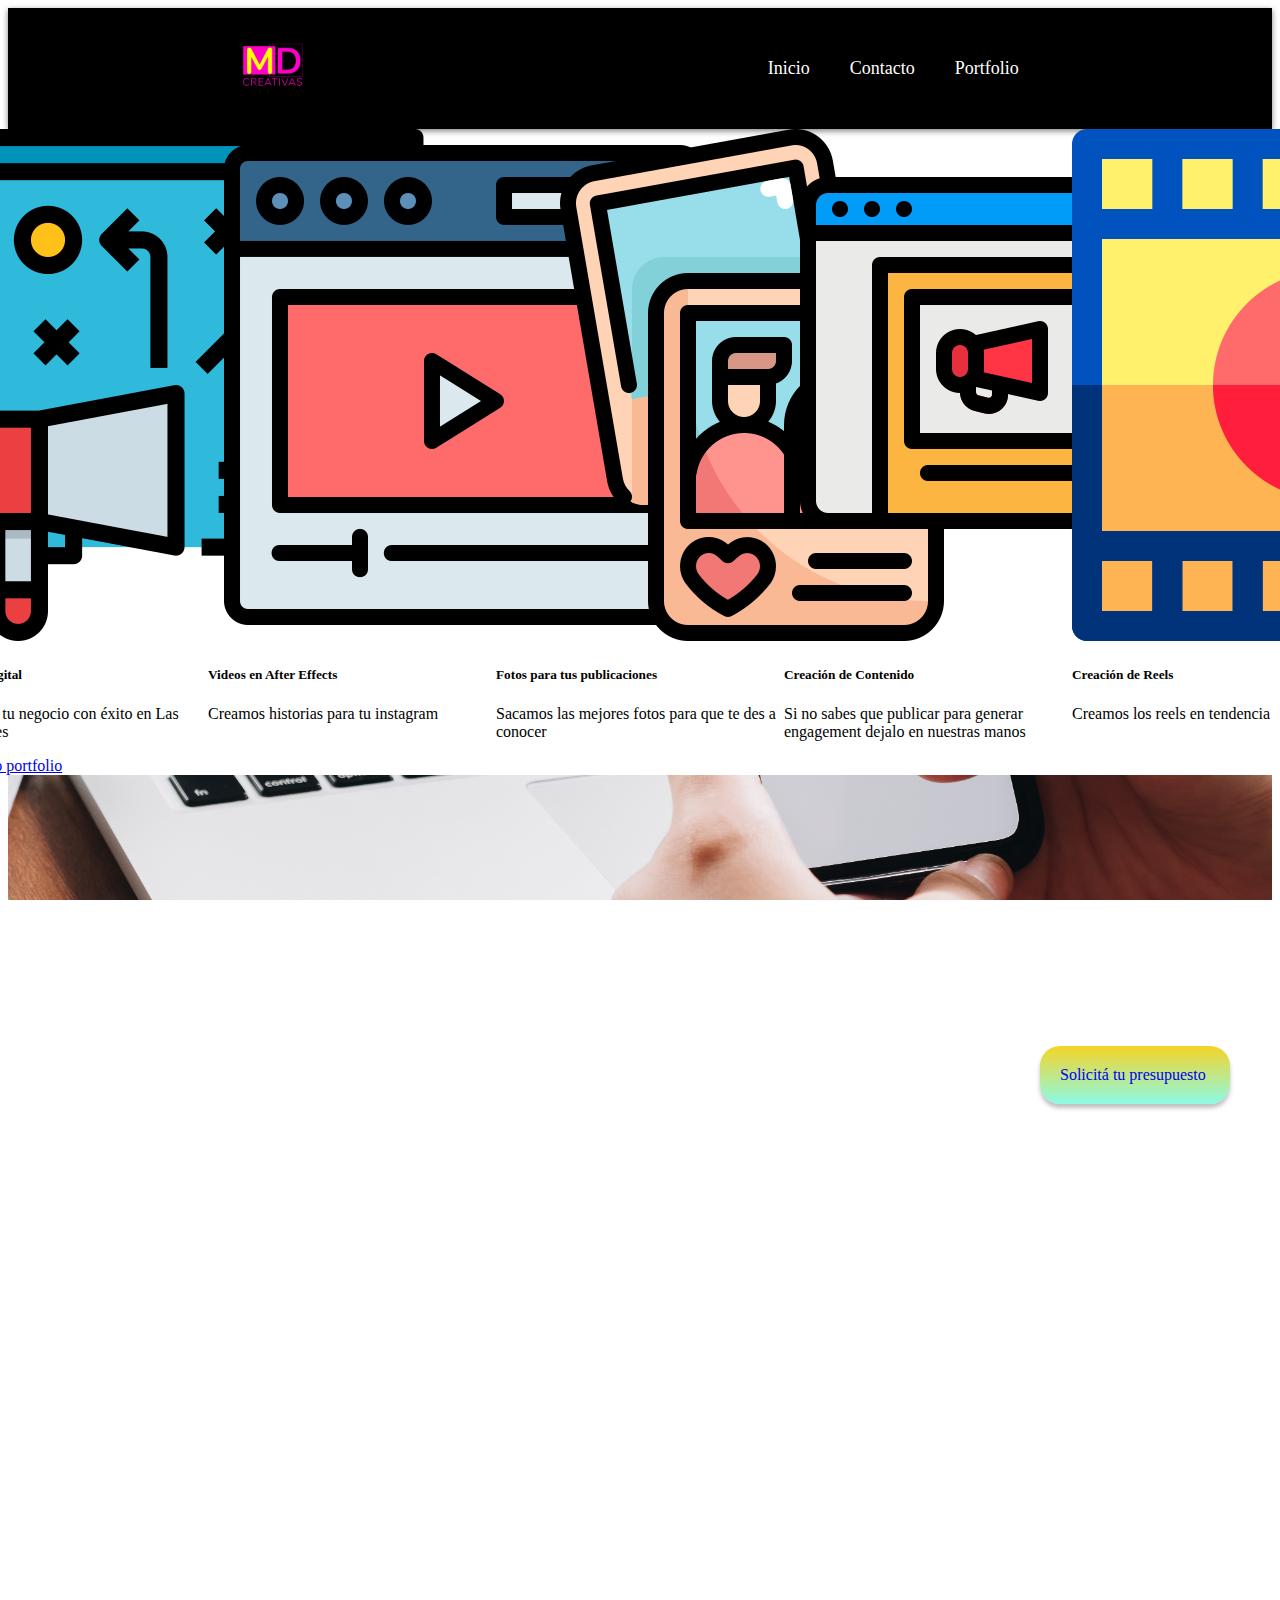
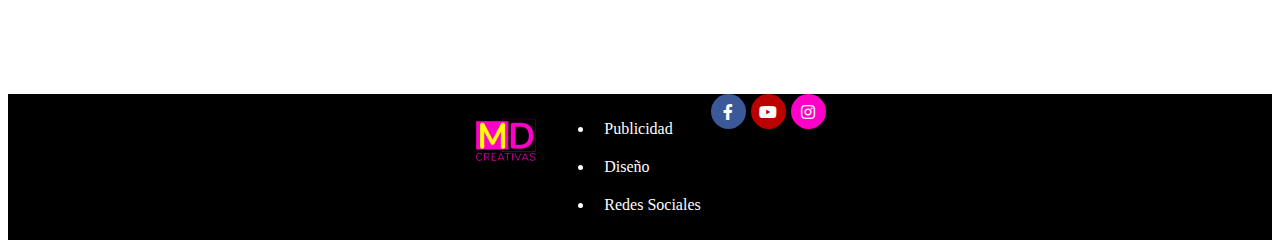
<file: index.html>
<!DOCTYPE html>
<html lang="en">
<head>
    <meta charset="utf-8">
    <meta name="viewport" content="width=device-width, initial-scale=1">
    <title>Estrategias Digitales MdCreativas</title>
    <link rel="preconnect" href="https://fonts.googleapis.com">
    <link rel="stylesheet" href="./fontawesome/css/all.min.css">
    <link href="https://cdn.jsdelivr.net/npm/bootstrap@5.1.3/dist/css/bootstrap.min.css" rel="stylesheet" integrity="sha384-1BmE4kWBq78iYhFldvKuhfTAU6auU8tT94WrHftjDbrCEXSU1oBoqyl2QvZ6jIW3" crossorigin="anonymous">
    <script src="https://cdn.jsdelivr.net/npm/bootstrap@5.1.3/dist/js/bootstrap.bundle.min.js" integrity="sha384-ka7Sk0Gln4gmtz2MlQnikT1wXgYsOg+OMhuP+IlRH9sENBO0LRn5q+8nbTov4+1p" crossorigin="anonymous"></script>
    <script src="https://cdn.jsdelivr.net/npm/@popperjs/core@2.10.2/dist/umd/popper.min.js" integrity="sha384-7+zCNj/IqJ95wo16oMtfsKbZ9ccEh31eOz1HGyDuCQ6wgnyJNSYdrPa03rtR1zdB" crossorigin="anonymous"></script>
    <script src="https://cdn.jsdelivr.net/npm/bootstrap@5.1.3/dist/js/bootstrap.min.js" integrity="sha384-QJHtvGhmr9XOIpI6YVutG+2QOK9T+ZnN4kzFN1RtK3zEFEIsxhlmWl5/YESvpZ13" crossorigin="anonymous"></script>

    <link rel="preconnect" href="https://fonts.gstatic.com" crossorigin>
<link href="https://fonts.googleapis.com/css2?family=Nunito:ital,wght@1,200&display=swap" rel="stylesheet">
    <link href="css/estilo.css" rel="stylesheet" type="text/css">
</head>
<body>
    
    <header class="cabecera">
        <nav>
            <img class="logo" src="img/logomd.png" alt="logo md" >
            <ul>
            <li> <a href="index.html"> Inicio </a> </li>
            <li> <a  href="contacto.html"> Contacto </a></li>
            <li> <a  href="portfolio.html"> Portfolio </a></li>
            </ul>
        </nav>
    </header>
    
   
    <div class="contenedor-cartas">

        <div class="card" style="width: 18rem;">
            <img src="img/plan-de-marketing.png" class="card-img-top" alt="marketing digital">
            <div class="card-body">
              <h5 class="card-title">Marketing Digital</h5>
              <p class="card-text">Impulsamos tu negocio con éxito en Las redes sociales</p>
              <a href="portfolio.html" class="btn btn-primary">Mirá nuestro portfolio</a>
            </div>
        </div>
        <div class="card" style="width: 18rem;">
            <img src="img/video-marketing.png" class="card-img-top" alt="marketing digital">
            <div class="card-body">
              <h5 class="card-title">Videos en After Effects</h5>
              <p class="card-text">Creamos historias para tu instagram</p>
              <!-- <a href="portfolio.html" class="btn btn-primary">Mirá nuestro portfolio</a> -->
            </div>
        </div>
        <div class="card" style="width: 18rem;">
            <img src="img/foto.png" class="card-img-top" alt="marketing digital">
            <div class="card-body">
              <h5 class="card-title">Fotos para tus publicaciones </h5>
              <p class="card-text">Sacamos las mejores fotos para que te des a conocer</p>
              <!-- <a href="portfolio.html" class="btn btn-primary">Mirá nuestro portfolio</a> -->
            </div>
        </div>

    
        <div class="card" style="width: 18rem;">
            <img src="img/gestion-de-contenido.png" class="card-img-top" alt="marketing digital">
            <div class="card-body">
              <h5 class="card-title">Creación de Contenido </h5>
              <p class="card-text">Si no sabes que publicar para generar engagement dejalo en nuestras manos</p>
              <!-- <a href="portfolio.html" class="btn btn-primary">Mirá nuestro portfolio</a> -->
            </div>
        </div>

        <div class="card" style="width: 18rem;">
            <img src="img/video-player.png" class="card-img-top" alt="marketing digital">
            <div class="card-body">
              <h5 class="card-title">Creación de Reels </h5>
              <p class="card-text">Creamos los reels en tendencia</p>
              <!-- <a href="portfolio.html" class="btn btn-primary">Mirá nuestro portfolio</a> -->
            </div>
        </div>

        
        
    </div>

    <article>
        <section class="principal">
            <a class="boton" href= "portfolio.html" >Solicitá tu presupuesto</a>
        </section>
    
        <section class="video"> 
            <iframe width="100%" height="315" src="https://www.youtube.com/embed/1mSEyUiX1dU" title="YouTube video player" frameborder="0" allow="accelerometer; autoplay; clipboard-write; encrypted-media; gyroscope; picture-in-picture" allowfullscreen></iframe>
        </section>  
    </article>
   

    <div class="flex-container">
          
            <div class="logofooter">
                    <img src="img/logomd.png" alt="logo md" >
            </div> 
            
              
            <ul>
            <li>Publicidad</li>
            <li>Diseño</li>
            <li>Redes Sociales</li>
            </ul>
         
                       
            <div class="redes">
             
                    <div class="icons-container">
                        <a href="https://www.facebook.com/mdcreativas" class="icon icon--facebook">
                            <i class="fab fa-facebook-f"></i>
                        </a>
                       
                        <a href="https://www.youtube.com/channel/UCod89mfMoXeUUwdKLjoVM0A" class="icon icon--youtube">
                            <i class="fab fa-youtube"></i>
                        </a>
                        <a href="www.instagram.com/mdcreativas" class="icon icon--instagram">
                            <i class="fab fa-instagram"></i>
                        </a>
                    </div>
                        
            </div>
         
    </div>

</body>
</html>
</file>
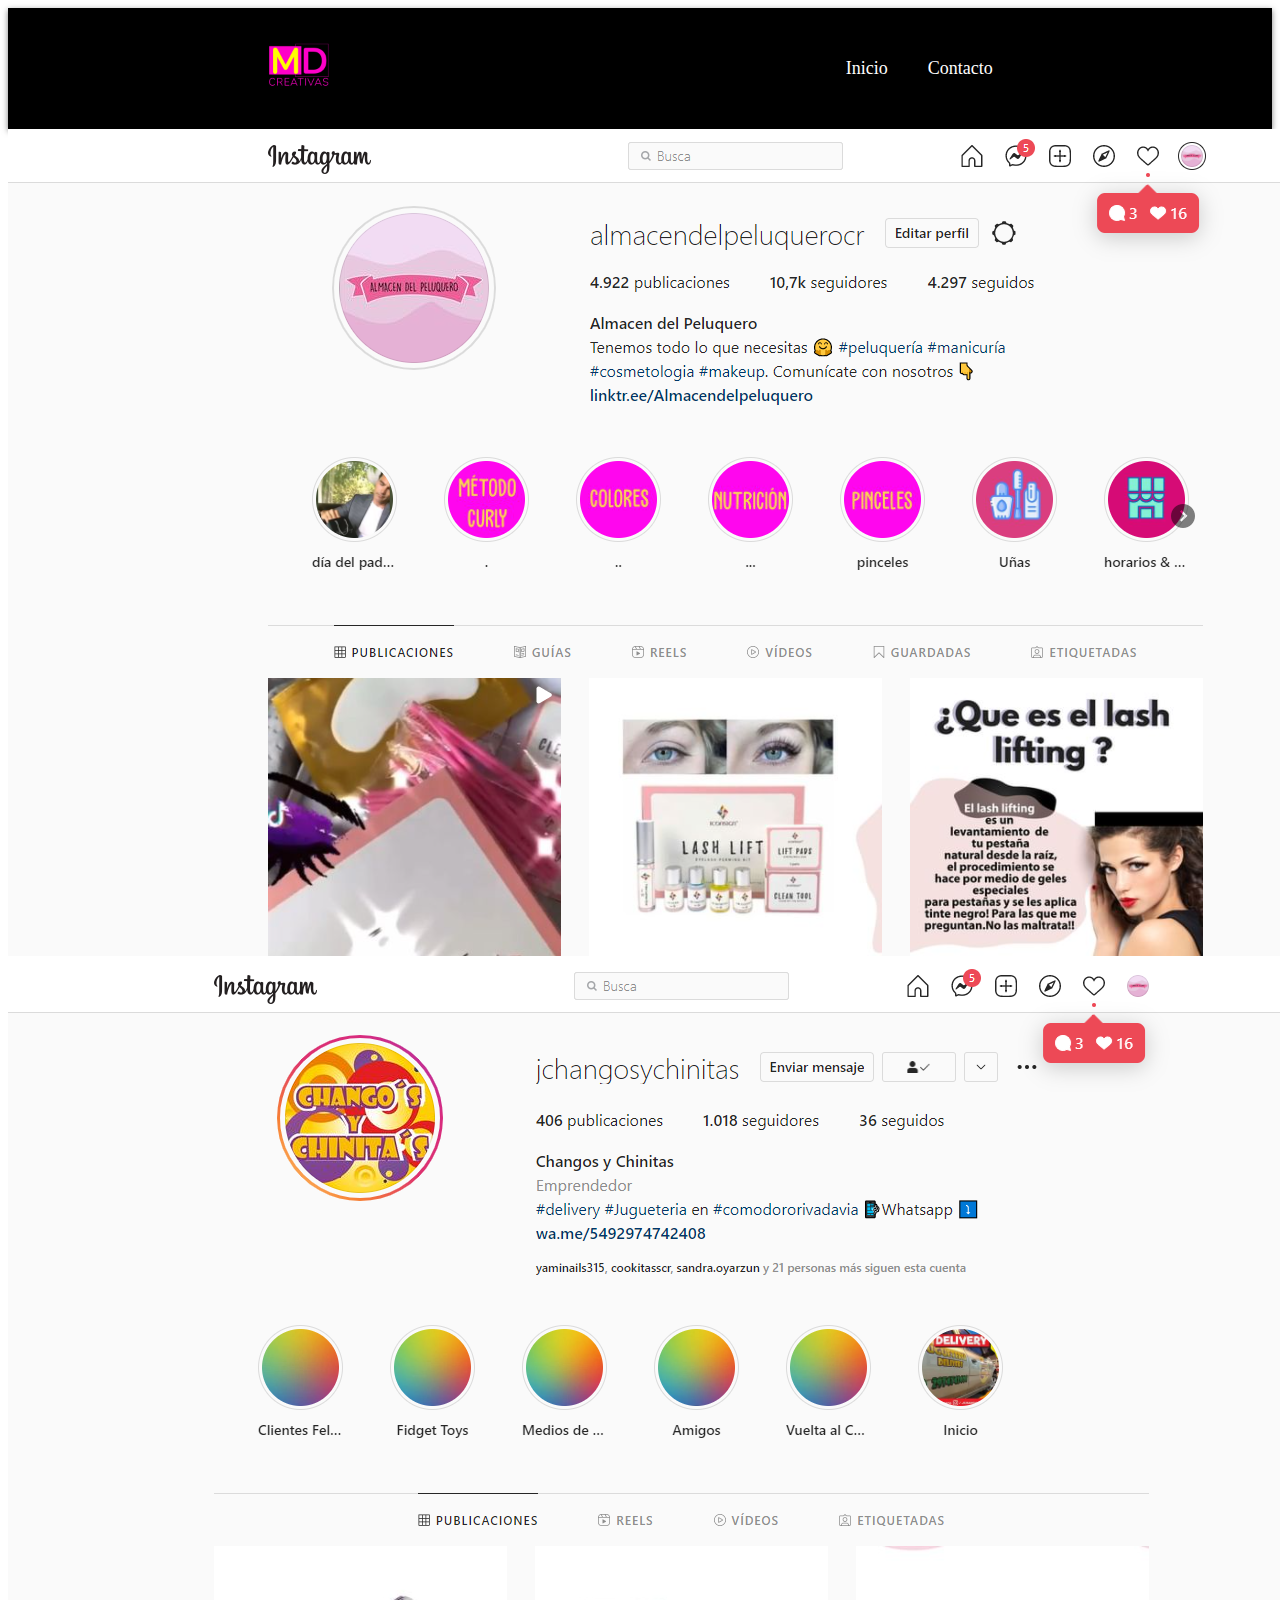
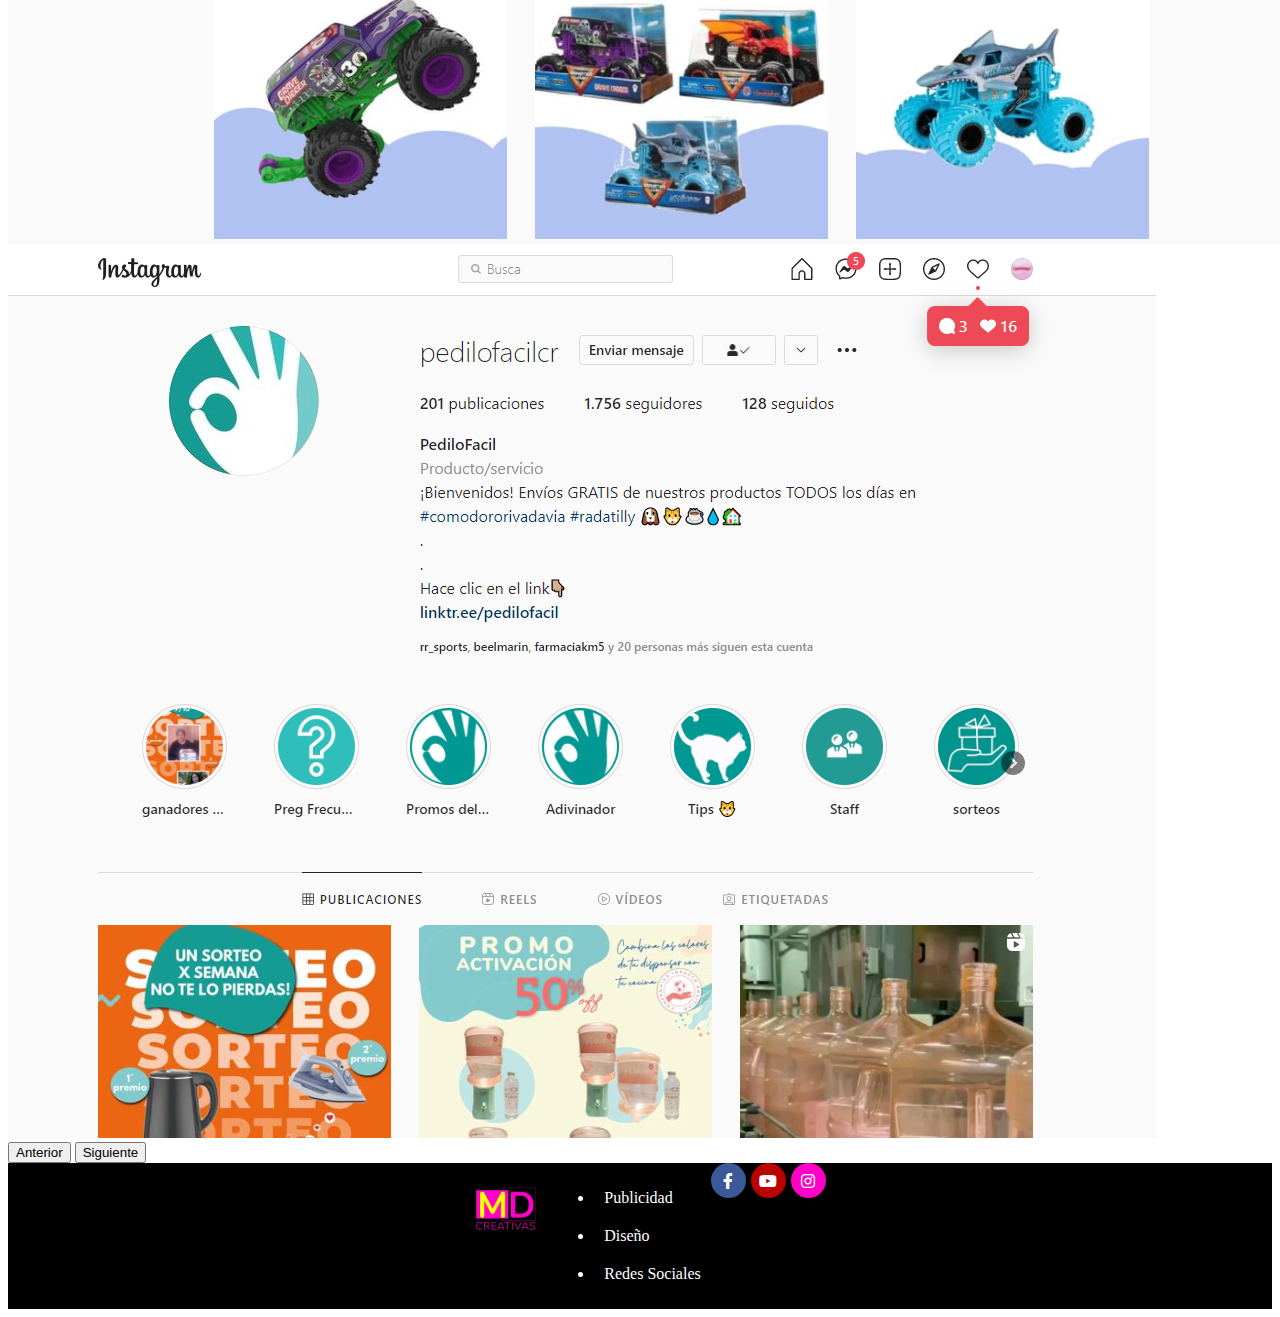
<file: portfolio.html>
<!DOCTYPE html>
<html lang="en">
<head>
  <meta charset="utf-8">
  <meta name="viewport" content="width=device-width, initial-scale=1">
    <title>Estrategias Digitales MdCreativas</title>
    <link rel="preconnect" href="https://fonts.googleapis.com">
    <link rel="stylesheet" href="./fontawesome/css/all.min.css">
    <link href="https://cdn.jsdelivr.net/npm/bootstrap@5.1.3/dist/css/bootstrap.min.css" rel="stylesheet" integrity="sha384-1BmE4kWBq78iYhFldvKuhfTAU6auU8tT94WrHftjDbrCEXSU1oBoqyl2QvZ6jIW3" crossorigin="anonymous">
    <script src="https://cdn.jsdelivr.net/npm/bootstrap@5.1.3/dist/js/bootstrap.bundle.min.js" integrity="sha384-ka7Sk0Gln4gmtz2MlQnikT1wXgYsOg+OMhuP+IlRH9sENBO0LRn5q+8nbTov4+1p" crossorigin="anonymous"></script>
    <script src="https://cdn.jsdelivr.net/npm/@popperjs/core@2.10.2/dist/umd/popper.min.js" integrity="sha384-7+zCNj/IqJ95wo16oMtfsKbZ9ccEh31eOz1HGyDuCQ6wgnyJNSYdrPa03rtR1zdB" crossorigin="anonymous"></script>
    <script src="https://cdn.jsdelivr.net/npm/bootstrap@5.1.3/dist/js/bootstrap.min.js" integrity="sha384-QJHtvGhmr9XOIpI6YVutG+2QOK9T+ZnN4kzFN1RtK3zEFEIsxhlmWl5/YESvpZ13" crossorigin="anonymous"></script>

    <link rel="preconnect" href="https://fonts.gstatic.com" crossorigin>
<link href="https://fonts.googleapis.com/css2?family=Nunito:ital,wght@1,200&display=swap" rel="stylesheet">
    <link href="css/estilo.css" rel="stylesheet" type="text/css">
</head>
<body>
    
  <header class="cabecera">
        <nav>
            <img class="logo" src="img/logomd.png" alt="logo md" >
            <ul>
            <li> <a href="index.html"> Inicio </a> </li>
            <li> <a  href="contacto.html"> Contacto </a></li>
            </ul>
        </nav>
  </header>
  
  <div class="flex-contenedor">
  <div id="carouselExampleControls" class="carousel slide" data-bs-ride="carousel">
    <div class="carousel-inner">
      <div class="carousel-item active">
        <img src="img/almacen.png" class="d-block w-100 " alt="marketing peluqueria"  >
      </div>
      <div class="carousel-item">
        <img src="img/changos.png" class="d-block w-100 " alt="marketing jugueteria">
      </div>
      <div class="carousel-item">
        <img src="img/pedilo.png" class="d-block w-100 " alt="marketing agua" >
      </div>
    </div>
    <button class="carousel-control-prev" type="button" data-bs-target="#carouselExampleControls" data-bs-slide="prev">
      <span class="carousel-control-prev-icon" aria-hidden="true"></span>
      <span class="visually-hidden">Anterior</span>
    </button>
    <button class="carousel-control-next" type="button" data-bs-target="#carouselExampleControls" data-bs-slide="next">
      <span class="carousel-control-next-icon" aria-hidden="true"></span>
      <span class="visually-hidden">Siguiente</span>
    </button>
 </div>
</div>
 <div class="flex-container">
       
    
  <div class="logofooter">
        <img src="img/logomd.png" alt="logo md" >
  </div> 


<ul>
<li>Publicidad</li>
<li>Diseño</li>
<li>Redes Sociales</li>
</ul>


        
<div class="redes">

  
        <div class="icons-container">
            <a href="https://www.facebook.com/mdcreativas" class="icon icon--facebook">
                <i class="fab fa-facebook-f"></i>
            </a>
           
            <a href="https://www.youtube.com/channel/UCod89mfMoXeUUwdKLjoVM0A" class="icon icon--youtube">
                <i class="fab fa-youtube"></i>
            </a>
            <a href="www.instagram.com/mdcreativas" class="icon icon--instagram">
                <i class="fab fa-instagram"></i>
            </a>
        </div>
            
</div>



</div>   

<script src="https://cdn.jsdelivr.net/npm/bootstrap@5.1.3/dist/js/bootstrap.bundle.min.js" integrity="sha384-ka7Sk0Gln4gmtz2MlQnikT1wXgYsOg+OMhuP+IlRH9sENBO0LRn5q+8nbTov4+1p" crossorigin="anonymous"></script>
</body>
</html>
</file>
<file: css/estilo.css>
.logo {
    width: 100px;
    height: 100px;
    
}

.container{
 
    width: 90%;
    max-width: 800px;
    margin: auto;
 
  
}



.contenedor-cartas {
  display: flex;
  flex-direction: row;
  justify-content: center;

}
.flex-container {

  display: flex;
  flex-direction: row;
  background-color: #000000;
  color: #fff;
  justify-content: center;
  }



.cabecera {
    background-color: #000000;
    width: 100%;
    box-shadow: 0 2px 6px rgba(0, 0, 0, 0.5); 
     /* position:fixed; */
   
}


li{
    display:list-item;
}

.cabecera nav {
    display: flex;
    justify-content: space-around;
    align-items: center;
    padding: 10px;
 
}

footer {
    height: 150px;
    display: flex;
    flex-direction: row;
    flex-wrap: wrap;
    align-items: center;
    justify-content: space-evenly;
    background: #000000;
    
}

.cabecera a {
    font-size:18px;
    display: block;
    color:white;
    align-items: center;
    padding: 10px;
    text-decoration: none;
 
}

.cabecera nav ul {
    list-style:none;
    display:flex;
    justify-content:space-between;
    padding:10px;
    margin:10px;
   
}


.ul {
 
  margin: 0;
  padding: 0;
  color: #fff;
 
}

li{
    padding:10px;
    display:list-item;
    color: #fff;
}

#title-Tag-Line {
    font-size: 20px;
  }
  /* .card-item__bg{
    width: 150px;
    margin-left: auto;
    margin-right: auto;
    left: 0;
    right: 0;
    display: block;
    position: relative;
    margin: 30px auto;
    transform: translate(0px, 50px);
    z-index: 5;
  } */
  
  /* form animation starts */
  .form {
    background: #fe00c8;
    box-shadow: 0 30px 60px 0 rgba(90, 116, 148, 0.4);
    border-radius: 5px;
    max-width: 480px;
    margin-left: auto;
    margin-right: auto;
    padding-top: 5px;
    padding-bottom: 5px;
    left: 0;
    right: 0;
    position: absolute;
    border-top: 5px solid #0e3721;
  /*   z-index: 1; */
    animation: bounce 1.5s infinite;
  }
  ::-webkit-input-placeholder {
    font-size: 1.3em;
  }


  
  .title{
    display: block;
    font-family: sans-serif;
    margin: 10px auto 5px;
    width: 300px;
  }
  .termsConditions{
    margin: 0 auto 5px 80px;
  }
  
  .pageTitle{
    font-size: 2em;
    font-weight: bold;
  }
  
  
  
  /* li {
    display: inline;
  } para ponerlos uno al lado del otro  */ 
  
  .name {
    background-color: #ebebeb;
    color: white;
  }
  .name:hover {
    border-bottom: 5px solid #0e3721;
    height: 30px;
    width: 380px;
    transition: ease 0.5s;
  }
  
  .email {
    background-color: #ebebeb;
    height: 2em;
  }
  
  .email:hover {
    border-bottom: 5px solid #0e3721;
    height: 30px;
    width: 380px;
    transition: ease 0.5s;
  }
  
  .message {
    background-color: #ebebeb;
    overflow: hidden;
    height: 10rem;
  }
  
  .message:hover {
    border-bottom: 5px solid #0e3721;
    height: 12em;
    width: 380px;
    transition: ease 0.5s;
  }
  
  .formEntry {
    display: block;
    margin: 30px auto;
    min-width: 300px;
    padding: 10px;
    border-radius: 2px;
    border: none;
    transition: all 0.5s ease 0s;
  }
  
  .submit {
    width: 200px;
    color: yellow;
    background-color: #000000;
    font-size: 20px;
  }
  
  .submit:hover {
    box-shadow: 15px 15px 15px 5px rgba(78, 72, 77, 0.219);
    transform: translateY(-3px);
    width: 300px;
    border-top: 5px solid #0e3750;
    border-radius: 0%;
  }
  
  @keyframes bounce {
    0% {
      tranform: translate(0, 4px);
    }
    50% {
      transform: translate(0, 8px);
    }
  } 



.principal{
    background-image: url(../img/portada.jpg);
    height: 600px;
    width: 100%;
    background-size: cover;
    background-attachment: fixed;
    background-position: center center;
    display: flex;
    align-items: center;
    
}

.formulario{
    background-image: url(../img/portada.jpg);
    height: 1200px;
    width: 100%;
    background-size: cover;
    background-attachment: fixed;
    background-position: center center;
    display: flex;
    align-items: center;
}



.boton {
    display: flex;
    align-items: flex-start;
    padding: 20px;
    position: absolute;
    width:150px;
    right:50px;
     /* colordegrade */
    background: linear-gradient(180deg, #F5D426 0%, rgba(38, 245, 208, 0.53) 100%);
    box-shadow: 0px 4px 4px rgba(0, 0, 0, 0.25);
    border-radius: 20px;
    text-decoration: none;
}


.mapa{
    margin:50px;
    height: 1200px;
    width: 100%;
    background-size: cover;
    background-attachment: fixed;
    background-position: center center;
    display: flex;
    align-items: center;

}



.logofooter img {
  width: 100px;}

.footer .parteFooter {
    background:black; 
    width: 25%;
    height: 70%;
    /* display: flex; */
    justify-content: center;
    align-items: center;
    
  }


:root {
    --color-facebook: #3b5998;
    --color-instagram: #fe00c8;
    --color-youtube: #bb0000;
}

.root {
    display: flex;
    justify-content: center;
    align-items: center;
    min-height: 100vh;
    padding: 0 15px;
    background-color: #2ecc71;
}

.icons-container {
    display: flex;
}

.icon {
    display: flex;
    justify-content: center;
    align-items: center;
    width: 35px;
    height: 35px;
    color: #fff;
    text-decoration: none;
    border-radius: 50%;
    transition: all .3s;
}

.icon:hover {
    transform: rotate(360deg);
}

.icon:not(:first-child) {
    margin-left: 5px;
}

.icon--facebook {
    background-color: var(--color-facebook);
}

.icon--facebook:hover {
    color: var(--color-facebook);
    background-color: #fff;
}

.icon--youtube {
    background-color: var(--color-youtube);
}

.icon--youtube:hover {
    color: var(--color-youtube);
    background-color: #fff;
}

.icon--instagram {
    background-color: var(--color-instagram);
}

.icon--instagram:hover {
    color: var(--color-instagram);
    background-color: #fff;
}

.principal .form{

    width:100%;
    display:flex;
    justify-content:center;
    margin-bottom:20px;
}






/* RESPONSIVE CSS
-------------------------------------------------- */

@media (min-width: 40em) {
  /* Bump up size of carousel content */
  .carousel-caption p {
    margin-bottom: 1.25rem;
    font-size: 1.25rem;
    line-height: 1.4;
  }

  .featurette-heading {
    font-size: 50px;
  }
}

@media (min-width: 62em) {
  .featurette-heading {
    margin-top: 7rem;
  }
}
</file>
